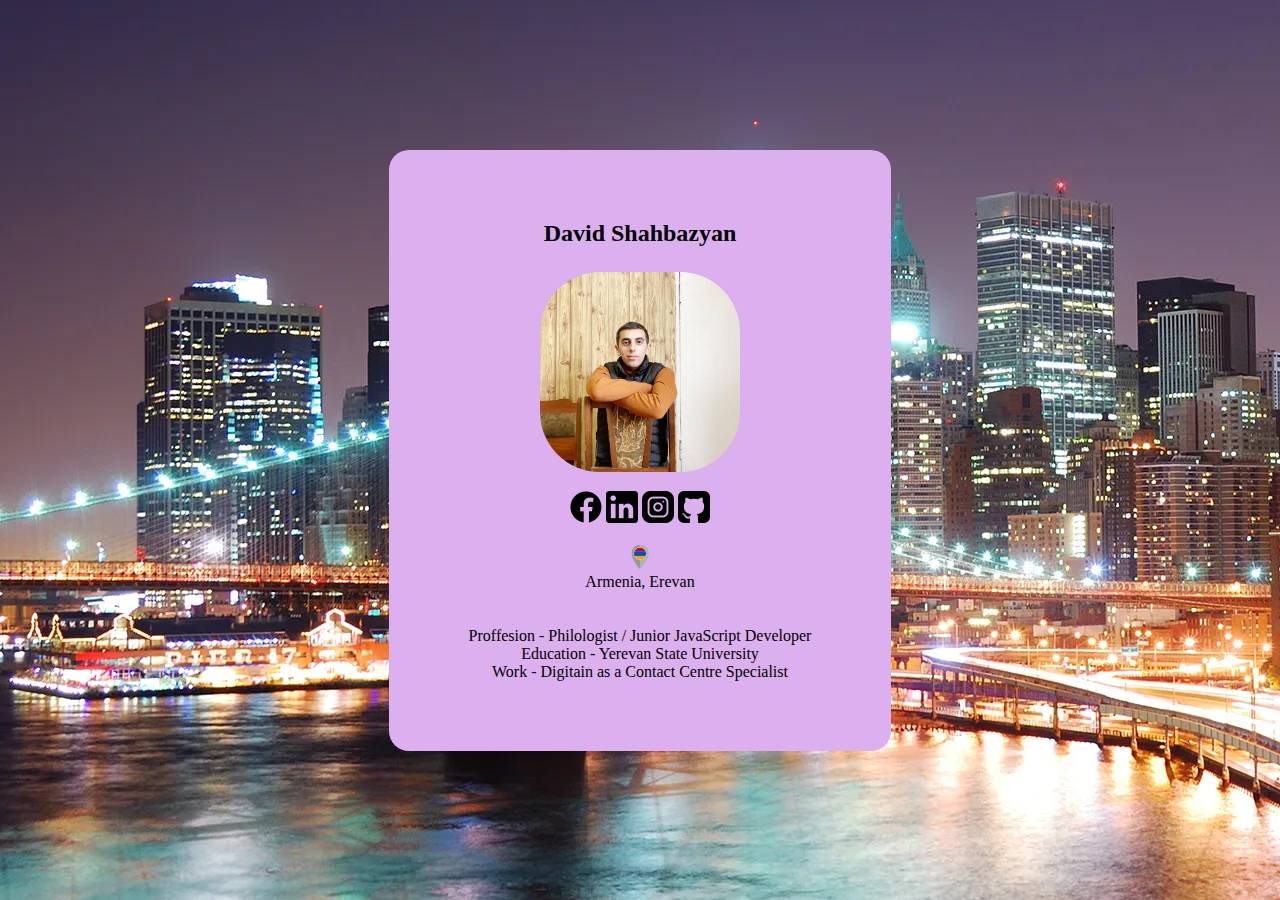
<file: Desktop/card/index.html>
<!DOCTYPE html>
<html lang="en">
<head>
    <link rel="icon" href="img/id-card.png">
    <meta charset="UTF-8">
    <meta http-equiv="X-UA-Compatible" content="IE=edge">
    <meta name="viewport" content="width=device-width, initial-scale=1.0">
    <link rel="stylesheet" href="v-card.css">
    <title>Davit Shahbazyan V-Card</title>
</head>
<body>
    <div class="con">
        <div class="box">
            <h2>David Shahbazyan</h2>
        <img src="img/my.jpg" class="my">
        <div class="boxx">
       <a href="https://www.facebook.com/gooodmannn" target="_blank"> <img src="img/facebook.png" class="fb"> </a>
       <a href="https://www.linkedin.com/in/davit-shahbazyan-82834226b/" target="_blank">  <img src="img/linkedin-logo.png" class="li"> </a>
       <a href="https://www.instagram.com/daviiiiiit/" target="_blank"> <img src="img/instagram.png " class="in"> </a>
       <a href="https://github.com/shahbazyyan" target="_blank"> <img src="img/github-sign.png" class="gh"> </a>
    </div>
 <br>
      <img src="img/armenia.png" class="from"> <p class="arm">Armenia, Erevan</p>
        <br><br> 
         <p>  Proffesion - Philologist / Junior JavaScript Developer <br>
              Education - Yerevan State University <br>
              Work - Digitain as a Contact Centre Specialist </p> 
       </div>
    </div>
</body>
</html>
</file>
<file: Desktop/card/v-card.css>
*{
    margin: 0;
    padding: 0;
    box-sizing: border-box; 
}

.con {
    width: 100%;
    height: 100vh;
    background-image: url(img/city.jpg);
    display: flex ;
    align-items: center;
    justify-content: center;
}

.my{
    width: 200px;
    height: 200px;
    border-radius: 60px;
}

.box {
    background: rgb(220, 175, 238);
    text-align: center;
    padding: 70px 80px;
    color: rgb(0, 0, 0);
    position: relative;
    border-radius: 20px;
}

.boxx {
    align-self:center ;
    margin-top: 15px;
}

a {
    text-decoration: none;
}

h2{
    margin-bottom: 25px;
}

h2:hover {
    color: red;
}

p:hover {
    color: brown;
}
</file>
